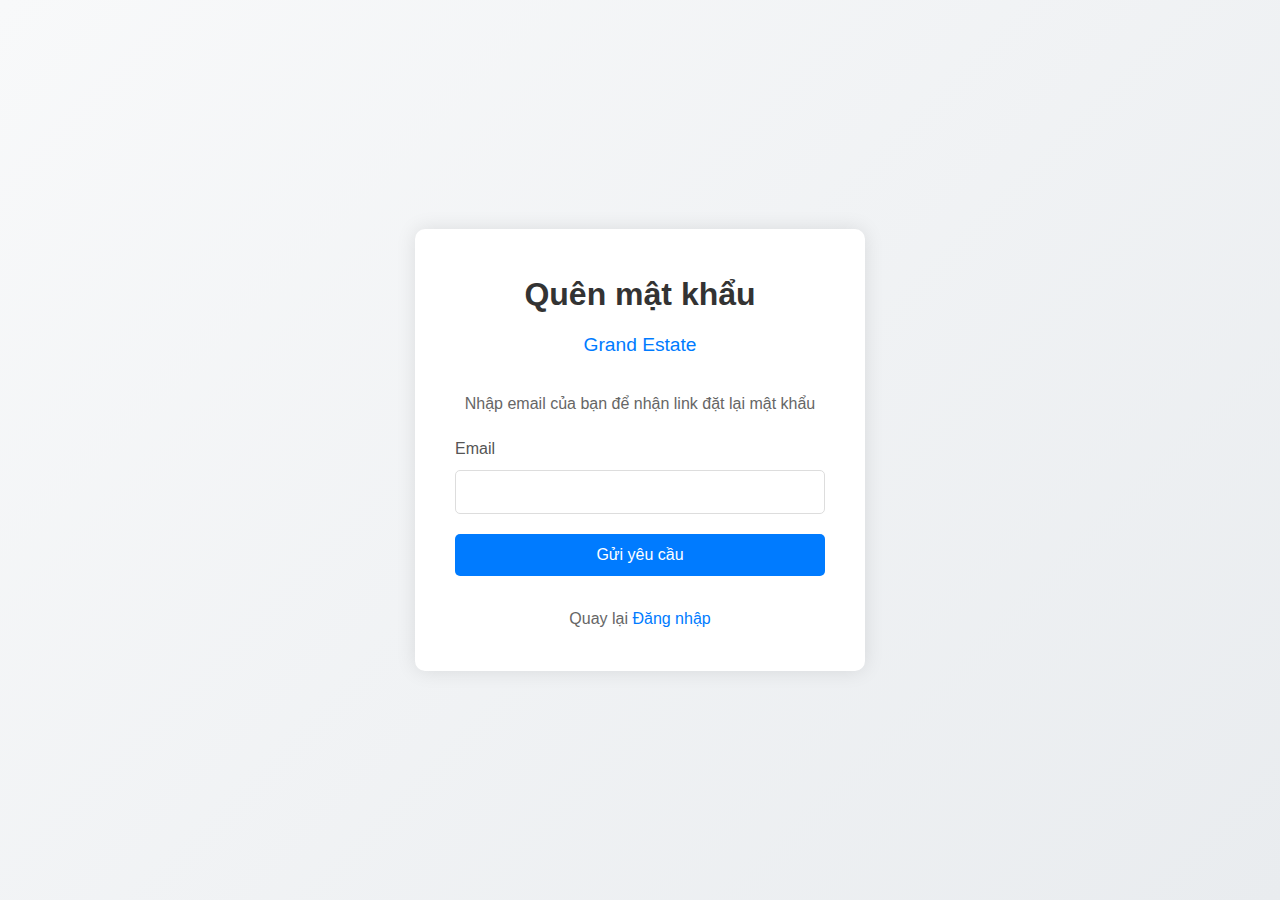
<file: forgot-password.html>
<!DOCTYPE html>
<html lang="vi">

<head>
    <meta charset="UTF-8">
    <meta name="viewport" content="width=device-width, initial-scale=1.0">
    <title>Quên mật khẩu - Grand Estate</title>
    <link rel="stylesheet" href="css/style.css">
    <link rel="stylesheet" href="css/auth.css">
    <link rel="stylesheet" href="https://cdnjs.cloudflare.com/ajax/libs/font-awesome/6.0.0/css/all.min.css">
</head>

<body>
    <div class="auth-container">
        <div class="auth-box">
            <div class="auth-header">
                <h2>Quên mật khẩu</h2>
                <a href="index.html" class="logo">Grand Estate</a>
            </div>

            <div class="reset-steps">
                <div class="step active" id="step1">
                    <form class="auth-form" id="forgotPasswordForm">
                        <p class="form-description">Nhập email của bạn để nhận link đặt lại mật khẩu</p>

                        <div class="form-group">
                            <label for="email">Email</label>
                            <input type="email" id="email" required>
                        </div>

                        <button type="submit" class="auth-button">Gửi yêu cầu</button>
                    </form>
                </div>

                <div class="step" id="step2">
                    <form class="auth-form" id="verifyCodeForm">
                        <p class="form-description">Nhập mã xác nhận đã được gửi đến email của bạn</p>

                        <div class="verification-code">
                            <input type="text" maxlength="1" class="code-input">
                            <input type="text" maxlength="1" class="code-input">
                            <input type="text" maxlength="1" class="code-input">
                            <input type="text" maxlength="1" class="code-input">
                            <input type="text" maxlength="1" class="code-input">
                            <input type="text" maxlength="1" class="code-input">
                        </div>

                        <div class="resend-code">
                            <span id="timer">Gửi lại mã sau: <span>60</span>s</span>
                            <button type="button" id="resendBtn" disabled>Gửi lại mã</button>
                        </div>

                        <button type="submit" class="auth-button">Xác nhận</button>
                    </form>
                </div>

                <div class="step" id="step3">
                    <form class="auth-form" id="resetPasswordForm">
                        <p class="form-description">Tạo mật khẩu mới</p>

                        <div class="form-group">
                            <label for="new-password">Mật khẩu mới</label>
                            <div class="password-input">
                                <input type="password" id="new-password" required>
                                <i class="fas fa-eye toggle-password"></i>
                            </div>
                            <div class="password-strength"></div>
                        </div>

                        <div class="form-group">
                            <label for="confirm-password">Xác nhận mật khẩu</label>
                            <div class="password-input">
                                <input type="password" id="confirm-password" required>
                                <i class="fas fa-eye toggle-password"></i>
                            </div>
                        </div>

                        <button type="submit" class="auth-button">Đặt lại mật khẩu</button>
                    </form>
                </div>
            </div>

            <div class="auth-footer">
                <p>Quay lại <a href="login.html">Đăng nhập</a></p>
            </div>
        </div>
    </div>

    <script src="js/forgot-password.js"></script>
</body>

</html>
</file>
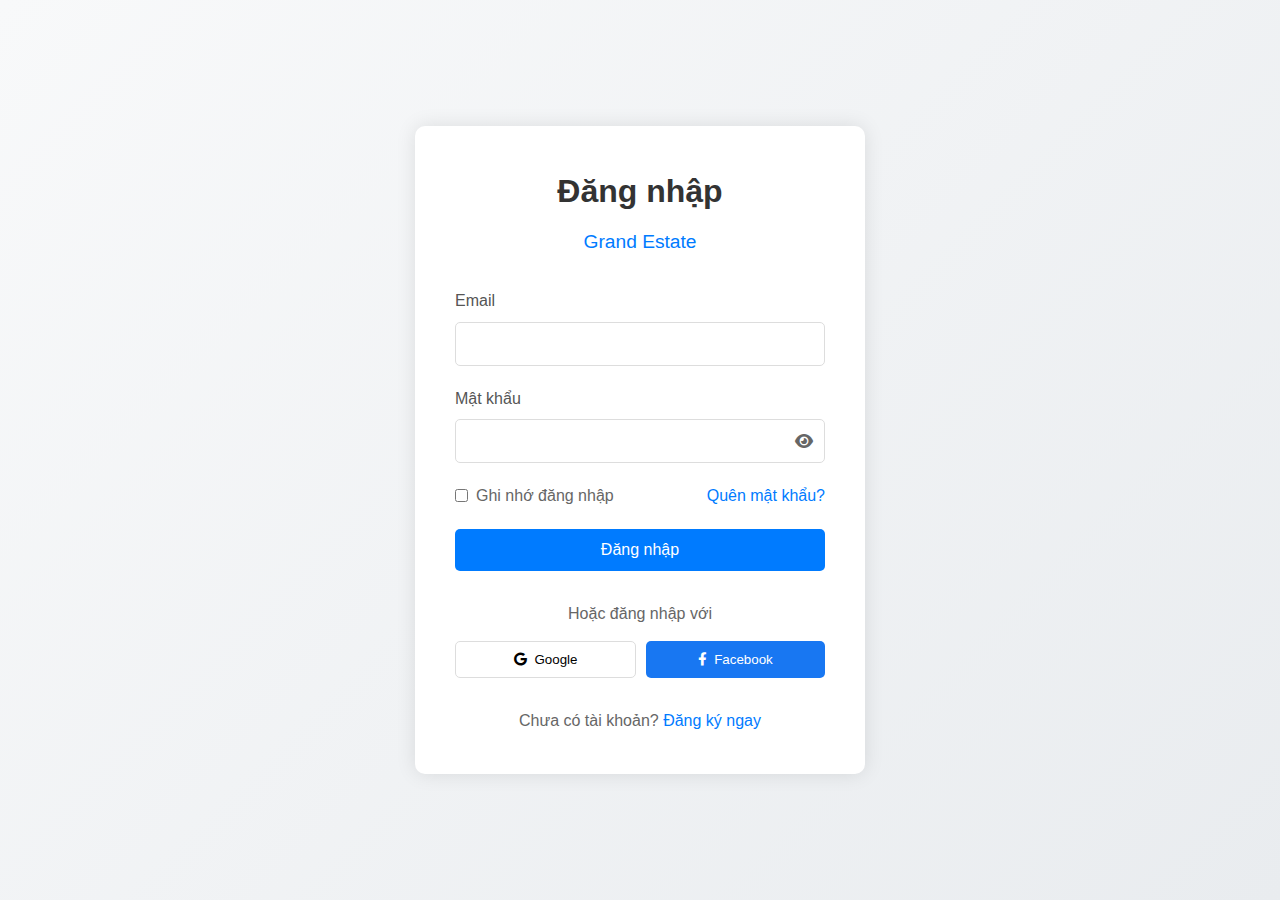
<file: login.html>
<!DOCTYPE html>
<html lang="vi">

<head>
    <meta charset="UTF-8">
    <meta name="viewport" content="width=device-width, initial-scale=1.0">
    <title>Đăng nhập - Grand Estate</title>
    <link rel="stylesheet" href="css/style.css">
    <link rel="stylesheet" href="css/auth.css">
    <link rel="stylesheet" href="https://cdnjs.cloudflare.com/ajax/libs/font-awesome/6.0.0/css/all.min.css">
</head>

<body>
    <div class="auth-container">
        <div class="auth-box">
            <div class="auth-header">
                <h2>Đăng nhập</h2>
                <a href="index.html" class="logo">Grand Estate</a>
            </div>

            <form class="auth-form" id="loginForm">
                <div class="form-group">
                    <label for="email">Email</label>
                    <input type="email" id="email" required>
                </div>

                <div class="form-group">
                    <label for="password">Mật khẩu</label>
                    <div class="password-input">
                        <input type="password" id="password" required>
                        <i class="fas fa-eye toggle-password"></i>
                    </div>
                </div>

                <div class="form-options">
                    <label class="remember-me">
                        <input type="checkbox" id="remember">
                        <span>Ghi nhớ đăng nhập</span>
                    </label>
                    <a href="forgot-password.html" class="forgot-link">Quên mật khẩu?</a>
                </div>

                <button type="submit" class="auth-button">Đăng nhập</button>

                <div class="social-login">
                    <p>Hoặc đăng nhập với</p>
                    <div class="social-buttons">
                        <button type="button" class="social-btn google">
                            <i class="fab fa-google"></i>
                            Google
                        </button>
                        <button type="button" class="social-btn facebook">
                            <i class="fab fa-facebook-f"></i>
                            Facebook
                        </button>
                    </div>
                </div>
            </form>

            <div class="auth-footer">
                <p>Chưa có tài khoản? <a href="register.html">Đăng ký ngay</a></p>
            </div>
        </div>
    </div>

    <script src="js/auth.js"></script>
</body>

</html>
</file>
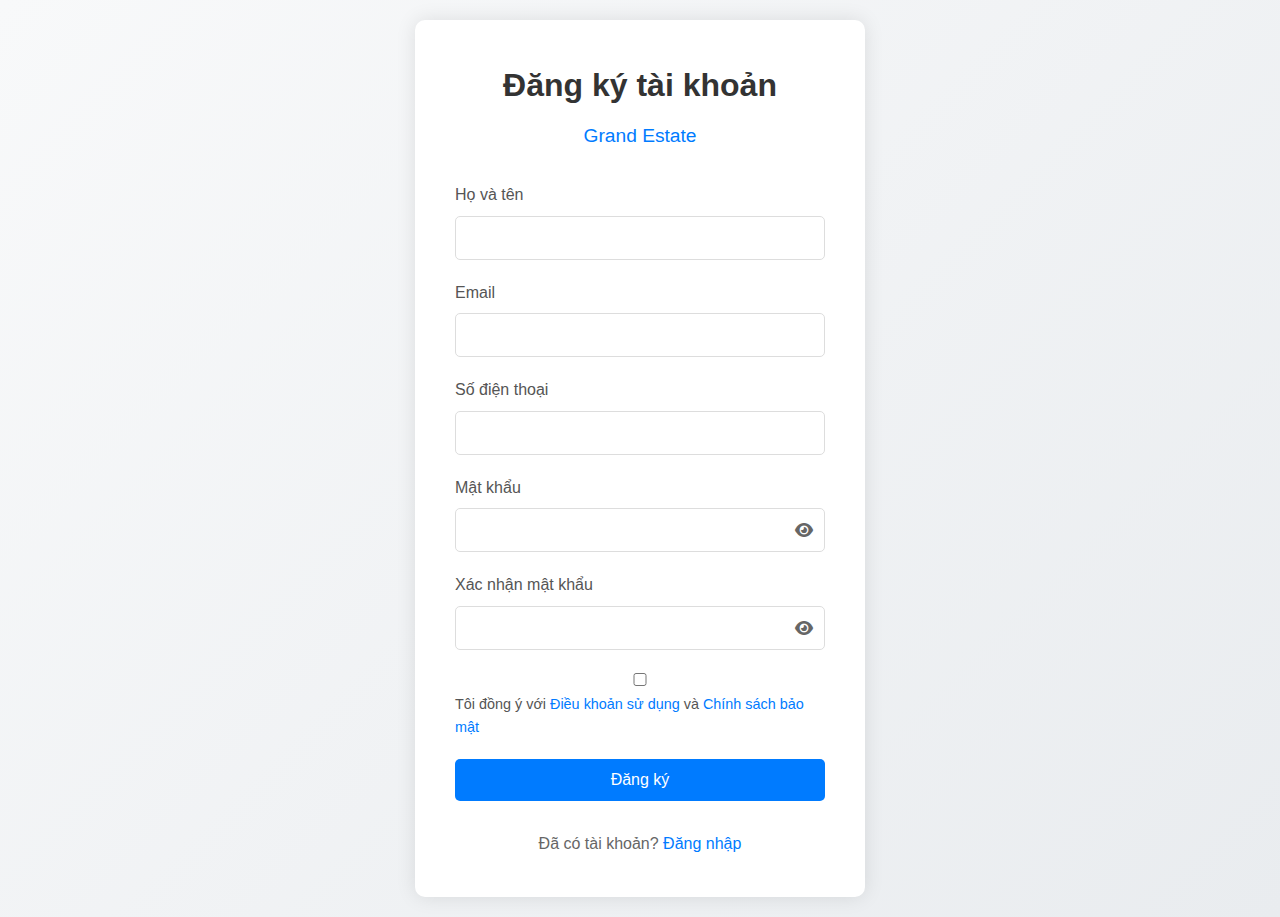
<file: register.html>
<!DOCTYPE html>
<html lang="vi">

<head>
    <meta charset="UTF-8">
    <meta name="viewport" content="width=device-width, initial-scale=1.0">
    <title>Đăng ký - Grand Estate</title>
    <link rel="stylesheet" href="css/style.css">
    <link rel="stylesheet" href="css/auth.css">
    <link rel="stylesheet" href="https://cdnjs.cloudflare.com/ajax/libs/font-awesome/6.0.0/css/all.min.css">
</head>

<body>
    <div class="auth-container">
        <div class="auth-box">
            <div class="auth-header">
                <h2>Đăng ký tài khoản</h2>
                <a href="index.html" class="logo">Grand Estate</a>
            </div>

            <form class="auth-form" id="registerForm">
                <div class="form-group">
                    <label for="fullname">Họ và tên</label>
                    <input type="text" id="fullname" required>
                </div>

                <div class="form-group">
                    <label for="email">Email</label>
                    <input type="email" id="email" required>
                </div>

                <div class="form-group">
                    <label for="phone">Số điện thoại</label>
                    <input type="tel" id="phone" required>
                </div>

                <div class="form-group">
                    <label for="password">Mật khẩu</label>
                    <div class="password-input">
                        <input type="password" id="password" required>
                        <i class="fas fa-eye toggle-password"></i>
                    </div>
                </div>

                <div class="form-group">
                    <label for="confirm-password">Xác nhận mật khẩu</label>
                    <div class="password-input">
                        <input type="password" id="confirm-password" required>
                        <i class="fas fa-eye toggle-password"></i>
                    </div>
                </div>

                <div class="form-group">
                    <label class="checkbox-label">
                        <input type="checkbox" id="terms" required>
                        <span>Tôi đồng ý với <a href="#">Điều khoản sử dụng</a> và <a href="#">Chính sách bảo
                                mật</a></span>
                    </label>
                </div>

                <button type="submit" class="auth-button">Đăng ký</button>
            </form>

            <div class="auth-footer">
                <p>Đã có tài khoản? <a href="login.html">Đăng nhập</a></p>
            </div>
        </div>
    </div>

    <script src="js/register.js"></script>
</body>

</html>
</file>
<file: css/auth.css>
.auth-container {
    min-height: 100vh;
    display: flex;
    align-items: center;
    justify-content: center;
    background: linear-gradient(135deg, #f8f9fa 0%, #e9ecef 100%);
    padding: 20px;
}

.auth-box {
    background: white;
    border-radius: 10px;
    box-shadow: 0 0 20px rgba(0, 0, 0, 0.1);
    width: 100%;
    max-width: 450px;
    padding: 40px;
}

.auth-header {
    text-align: center;
    margin-bottom: 30px;
}

.auth-header h2 {
    font-size: 2rem;
    color: #333;
    margin-bottom: 10px;
}

.auth-header .logo {
    color: #007bff;
    text-decoration: none;
    font-size: 1.2rem;
}

.form-group {
    margin-bottom: 20px;
}

.form-group label {
    display: block;
    margin-bottom: 8px;
    color: #555;
}

.form-group input {
    width: 100%;
    padding: 12px;
    border: 1px solid #ddd;
    border-radius: 5px;
    font-size: 1rem;
    transition: border-color 0.3s;
}

.form-group input:focus {
    border-color: #007bff;
    outline: none;
}

.password-input {
    position: relative;
}

.toggle-password {
    position: absolute;
    right: 12px;
    top: 50%;
    transform: translateY(-50%);
    cursor: pointer;
    color: #666;
}

.form-options {
    display: flex;
    justify-content: space-between;
    align-items: center;
    margin-bottom: 20px;
}

.remember-me {
    display: flex;
    align-items: center;
    gap: 8px;
    color: #666;
}

.forgot-link {
    color: #007bff;
    text-decoration: none;
}

.auth-button {
    width: 100%;
    padding: 12px;
    background: #007bff;
    color: white;
    border: none;
    border-radius: 5px;
    font-size: 1rem;
    cursor: pointer;
    transition: background 0.3s;
}

.auth-button:hover {
    background: #0056b3;
}

.social-login {
    margin-top: 30px;
    text-align: center;
}

.social-login p {
    color: #666;
    margin-bottom: 15px;
}

.social-buttons {
    display: flex;
    gap: 10px;
}

.social-btn {
    flex: 1;
    padding: 10px;
    border: 1px solid #ddd;
    border-radius: 5px;
    background: white;
    cursor: pointer;
    transition: background 0.3s;
    display: flex;
    align-items: center;
    justify-content: center;
    gap: 8px;
}

.social-btn.google:hover {
    background: #f8f9fa;
}

.social-btn.facebook {
    background: #1877f2;
    color: white;
    border: none;
}

.social-btn.facebook:hover {
    background: #166fe5;
}

.auth-footer {
    text-align: center;
    margin-top: 30px;
    color: #666;
}

.auth-footer a {
    color: #007bff;
    text-decoration: none;
}

/* Responsive */
@media (max-width: 480px) {
    .auth-box {
        padding: 20px;
    }

    .social-buttons {
        flex-direction: column;
    }
}

.checkbox-label {
    display: flex;
    align-items: flex-start;
    gap: 8px;
    color: #666;
    font-size: 0.9rem;
}

.checkbox-label input[type="checkbox"] {
    margin-top: 3px;
}

.checkbox-label a {
    color: #007bff;
    text-decoration: none;
}

.checkbox-label a:hover {
    text-decoration: underline;
}

/* Success notification */
.notification.success {
    background-color: #28a745;
}

/* Password strength indicator */
.password-strength {
    height: 4px;
    background: #ddd;
    margin-top: 5px;
    border-radius: 2px;
    overflow: hidden;
}

.password-strength-bar {
    height: 100%;
    width: 0;
    transition: width 0.3s, background-color 0.3s;
}

.strength-weak {
    background-color: #dc3545;
    width: 33.33%;
}

.strength-medium {
    background-color: #ffc107;
    width: 66.66%;
}

.strength-strong {
    background-color: #28a745;
    width: 100%;
}

/* Reset Password Steps */
.reset-steps .step {
    display: none;
}

.reset-steps .step.active {
    display: block;
}

.form-description {
    text-align: center;
    color: #666;
    margin-bottom: 20px;
}

/* Verification Code Input */
.verification-code {
    display: flex;
    gap: 10px;
    justify-content: center;
    margin: 20px 0;
}

.code-input {
    width: 40px;
    height: 40px;
    text-align: center;
    font-size: 1.2rem;
    border: 1px solid #ddd;
    border-radius: 5px;
}

.code-input:focus {
    border-color: #007bff;
    outline: none;
}

/* Resend Code */
.resend-code {
    text-align: center;
    margin: 15px 0;
    font-size: 0.9rem;
    color: #666;
}

#resendBtn {
    background: none;
    border: none;
    color: #007bff;
    cursor: pointer;
    padding: 0;
    margin-left: 10px;
}

#resendBtn:disabled {
    color: #666;
    cursor: not-allowed;
}

/* Progress Steps */
.progress-steps {
    display: flex;
    justify-content: center;
    margin-bottom: 30px;
}

.progress-step {
    width: 30px;
    height: 30px;
    border-radius: 50%;
    background: #f0f0f0;
    display: flex;
    align-items: center;
    justify-content: center;
    margin: 0 15px;
    position: relative;
    color: #666;
}

.progress-step::after {
    content: '';
    position: absolute;
    width: 100%;
    height: 2px;
    background: #f0f0f0;
    left: 100%;
    top: 50%;
    transform: translateY(-50%);
}

.progress-step:last-child::after {
    display: none;
}

.progress-step.active {
    background: #007bff;
    color: #fff;
}

.progress-step.active::after {
    background: #007bff;
}
</file>
<file: css/style.css>
/* Reset CSS */
* {
    margin: 0;
    padding: 0;
    box-sizing: border-box;
}

/* Global Styles */
html {
    scroll-behavior: smooth;
}

body {
    font-family: 'Arial', sans-serif;
    line-height: 1.6;
    color: #333;
}

.container {
    max-width: 1200px;
    margin: 0 auto;
    padding: 0 20px;
}

.section-title {
    text-align: center;
    font-size: 2.5rem;
    margin-bottom: 3rem;
    color: #333;
}

/* Navbar */
.navbar {
    position: fixed;
    top: 0;
    left: 0;
    width: 100%;
    padding: 1rem 5%;
    background-color: #fff;
    box-shadow: 0 2px 5px rgba(0, 0, 0, 0.1);
    z-index: 1000;
    display: flex;
    justify-content: space-between;
    align-items: center;
}

.logo h1 {
    color: #333;
    font-size: 24px;
}

.menu-toggle {
    display: none;
    font-size: 1.5rem;
    cursor: pointer;
}

.nav-links {
    display: flex;
    list-style: none;
}

.nav-links li a {
    text-decoration: none;
    color: #333;
    padding: 0.5rem 1rem;
    transition: color 0.3s;
}

.nav-links li a:hover {
    color: #007bff;
}

/* Hero Section */
.hero {
    height: 100vh;
    background-image: linear-gradient(rgba(0, 0, 0, 0.6), rgba(0, 0, 0, 0.6)), url('../images/hero-bg.jpg');
    background-size: cover;
    background-position: center;
    display: flex;
    align-items: center;
    justify-content: center;
    text-align: center;
    padding-top: 80px;
}

.hero-content {
    color: #fff;
    max-width: 800px;
    padding: 2rem;
}

.hero-content h1 {
    font-size: 3.5rem;
    margin-bottom: 1rem;
}

.hero-content p {
    font-size: 1.2rem;
    margin-bottom: 2rem;
}

.search-box {
    display: flex;
    max-width: 600px;
    margin: 0 auto;
}

.search-box input {
    flex: 1;
    padding: 1rem;
    border: none;
    border-radius: 5px 0 0 5px;
    font-size: 1rem;
}

.search-btn {
    padding: 1rem 2rem;
    background-color: #007bff;
    color: #fff;
    border: none;
    border-radius: 0 5px 5px 0;
    cursor: pointer;
    transition: background-color 0.3s;
}

.search-btn:hover {
    background-color: #0056b3;
}

/* Properties Section */
.properties {
    padding: 5rem 0;
    background-color: #f8f9fa;
}

.property-grid {
    display: grid;
    grid-template-columns: repeat(auto-fit, minmax(300px, 1fr));
    gap: 2rem;
}

.property-card {
    background: #fff;
    border-radius: 8px;
    overflow: hidden;
    box-shadow: 0 2px 15px rgba(0, 0, 0, 0.1);
    transition: transform 0.3s;
}

.property-card:hover {
    transform: translateY(-5px);
}

.property-image {
    position: relative;
}

.property-image img {
    width: 100%;
    height: 250px;
    object-fit: cover;
}

.property-tag {
    position: absolute;
    top: 1rem;
    right: 1rem;
    padding: 0.5rem 1rem;
    background-color: #007bff;
    color: #fff;
    border-radius: 3px;
}

.property-info {
    padding: 1.5rem;
}

.property-info h3 {
    font-size: 1.3rem;
    margin-bottom: 0.5rem;
}

.location {
    color: #666;
    margin-bottom: 1rem;
}

.property-features {
    display: flex;
    justify-content: space-between;
    margin-bottom: 1rem;
    color: #666;
}

.price {
    font-size: 1.5rem;
    color: #007bff;
    font-weight: bold;
    margin-bottom: 1rem;
}

.view-details {
    width: 100%;
    padding: 0.8rem;
    background-color: #007bff;
    color: #fff;
    border: none;
    border-radius: 5px;
    cursor: pointer;
    transition: background-color 0.3s;
}

.view-details:hover {
    background-color: #0056b3;
}

/* About Section */
.about {
    padding: 5rem 0;
}

.about-content {
    display: flex;
    align-items: center;
    gap: 2rem;
}

.about-text {
    flex: 1;
}

.about-features {
    list-style: none;
    margin-top: 2rem;
}

.about-features li {
    margin-bottom: 1rem;
}

.about-features i {
    color: #007bff;
    margin-right: 0.5rem;
}

/* Contact Section */
.contact {
    padding: 5rem 0;
    background-color: #f8f9fa;
}

.contact-content {
    display: grid;
    grid-template-columns: repeat(auto-fit, minmax(300px, 1fr));
    gap: 2rem;
}

.contact-info {
    display: grid;
    grid-template-columns: repeat(auto-fit, minmax(200px, 1fr));
    gap: 1.5rem;
}

.contact-item {
    text-align: center;
    padding: 2rem;
    background-color: #fff;
    border-radius: 8px;
    box-shadow: 0 2px 15px rgba(0, 0, 0, 0.1);
}

.contact-item i {
    font-size: 2rem;
    color: #007bff;
    margin-bottom: 1rem;
}

.contact-form {
    display: flex;
    flex-direction: column;
    gap: 1rem;
}

.contact-form input,
.contact-form textarea {
    padding: 1rem;
    border: 1px solid #ddd;
    border-radius: 5px;
}

.contact-form textarea {
    height: 150px;
    resize: vertical;
}

.submit-btn {
    padding: 1rem;
    background-color: #007bff;
    color: #fff;
    border: none;
    border-radius: 5px;
    cursor: pointer;
    transition: background-color 0.3s;
}

.submit-btn:hover {
    background-color: #0056b3;
}

/* Footer */
.footer {
    background-color: #333;
    color: #fff;
    padding: 4rem 0 2rem;
}

.footer-content {
    display: grid;
    grid-template-columns: repeat(auto-fit, minmax(250px, 1fr));
    gap: 2rem;
    margin-bottom: 2rem;
}

.footer-logo h2 {
    margin-bottom: 1rem;
}

.footer-links ul {
    list-style: none;
}

.footer-links a {
    color: #fff;
    text-decoration: none;
    display: block;
    margin-bottom: 0.5rem;
    transition: color 0.3s;
}

.footer-links a:hover {
    color: #007bff;
}

.social-links {
    display: flex;
    gap: 1rem;
    margin-top: 1rem;
}

.social-links a {
    color: #fff;
    font-size: 1.5rem;
    transition: color 0.3s;
}

.social-links a:hover {
    color: #007bff;
}

.footer-bottom {
    text-align: center;
    padding-top: 2rem;
    border-top: 1px solid rgba(255, 255, 255, 0.1);
}

/* Responsive Design */
@media (max-width: 768px) {
    .menu-toggle {
        display: block;
    }

    .nav-links {
        display: none;
        position: absolute;
        top: 100%;
        left: 0;
        width: 100%;
        background-color: #fff;
        padding: 1rem 0;
        flex-direction: column;
        text-align: center;
    }

    .nav-links.active {
        display: flex;
    }

    .hero-content h1 {
        font-size: 2.5rem;
    }

    .search-box {
        flex-direction: column;
    }

    .search-box input,
    .search-btn {
        border-radius: 5px;
        margin-bottom: 0.5rem;
    }
}

/* Navbar Scrolled Effect */
.navbar.scrolled {
    background: rgba(255, 255, 255, 0.95);
    backdrop-filter: blur(10px);
    box-shadow: 0 2px 10px rgba(0, 0, 0, 0.1);
}

/* Property Filters */
.filter-container {
    text-align: center;
    margin-bottom: 2rem;
}

.filter-btn {
    padding: 0.5rem 1.5rem;
    margin: 0 0.5rem;
    border: none;
    border-radius: 25px;
    background: #f0f0f0;
    cursor: pointer;
    transition: all 0.3s;
}

.filter-btn.active {
    background: #007bff;
    color: #fff;
}

/* Notifications */
.notification {
    position: fixed;
    top: 20px;
    right: 20px;
    padding: 1rem 2rem;
    border-radius: 5px;
    color: #fff;
    z-index: 1000;
    animation: slideIn 0.3s ease-out;
}

.notification.success {
    background-color: #28a745;
}

.notification.error {
    background-color: #dc3545;
}

@keyframes slideIn {
    from {
        transform: translateX(100%);
        opacity: 0;
    }

    to {
        transform: translateX(0);
        opacity: 1;
    }
}

/* Image Modal */
.image-modal {
    position: fixed;
    top: 0;
    left: 0;
    width: 100%;
    height: 100%;
    background: rgba(0, 0, 0, 0.9);
    display: flex;
    justify-content: center;
    align-items: center;
    z-index: 1000;
}

.modal-content {
    position: relative;
    max-width: 90%;
    max-height: 90vh;
}

.modal-content img {
    max-width: 100%;
    max-height: 90vh;
    object-fit: contain;
}

.close-modal {
    position: absolute;
    top: -40px;
    right: 0;
    color: #fff;
    font-size: 2rem;
    cursor: pointer;
}

/* Property Card Hover Effect */
.property-card {
    transform-origin: center;
    transition: all 0.3s ease;
}

.property-card:hover {
    transform: translateY(-10px);
    box-shadow: 0 5px 20px rgba(0, 0, 0, 0.2);
}

/* Loading Animation */
.loading {
    display: inline-block;
    width: 50px;
    height: 50px;
    border: 3px solid #f3f3f3;
    border-radius: 50%;
    border-top: 3px solid #007bff;
    animation: spin 1s linear infinite;
}

@keyframes spin {
    0% {
        transform: rotate(0deg);
    }

    100% {
        transform: rotate(360deg);
    }
}



.loading {
    position: fixed;
    top: 0;
    left: 0;
    width: 100%;
    height: 100%;
    background: rgba(255, 255, 255, 0.9);
    display: flex;
    justify-content: center;
    align-items: center;
    z-index: 9999;
}

.loading-spinner {
    width: 50px;
    height: 50px;
    border: 3px solid #f3f3f3;
    border-top: 3px solid #007bff;
    border-radius: 50%;
    animation: spin 1s linear infinite;
}

@keyframes spin {
    0% {
        transform: rotate(0deg);
    }

    100% {
        transform: rotate(360deg);
    }
}
</file>
